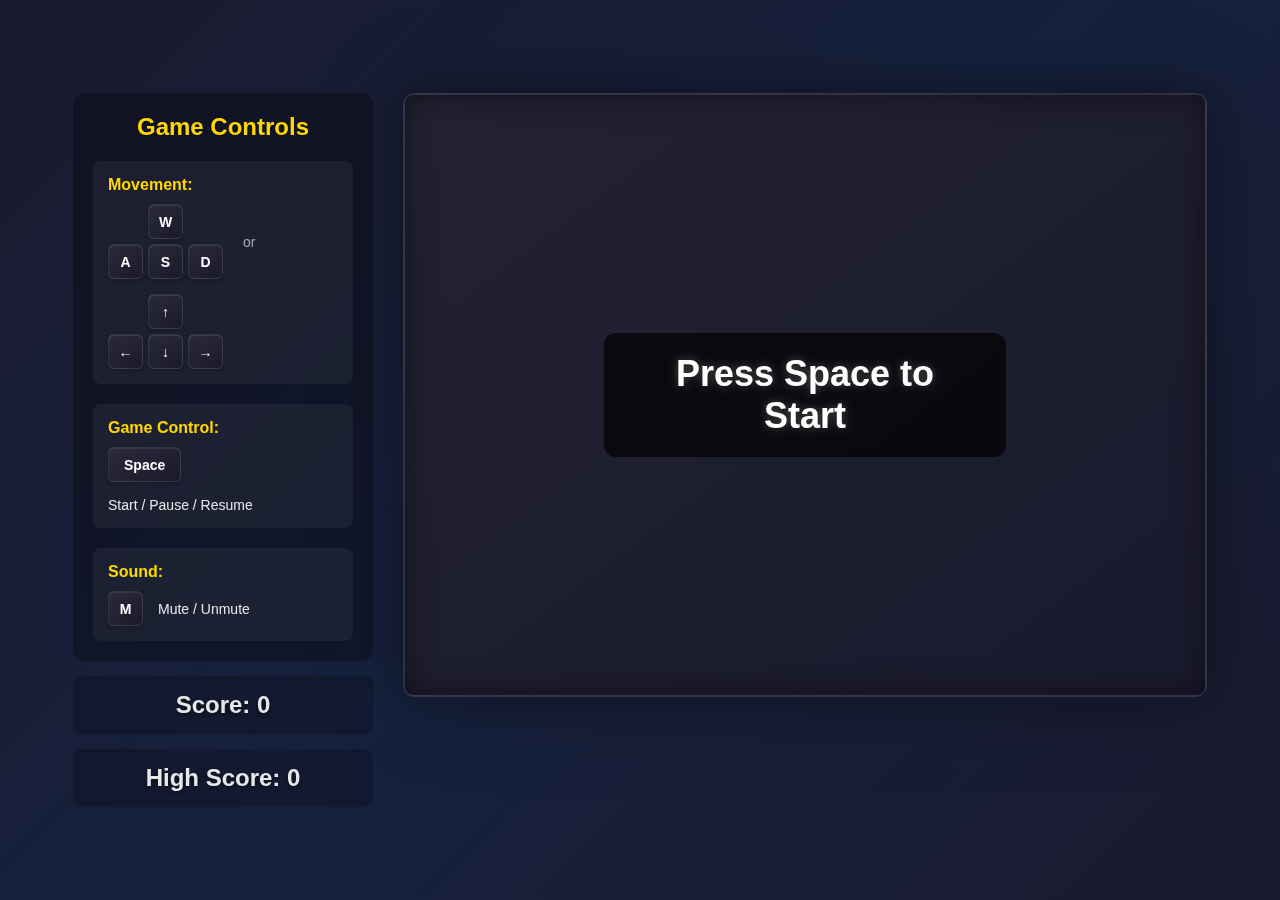
<file: index.html>
<!DOCTYPE html>
<html lang="en">
<head>
    <meta charset="UTF-8">
    <meta name="viewport" content="width=device-width, initial-scale=1.0">
    <title>Neaj's Snake Game</title>
    
    <!-- CSS files -->
    <link rel="stylesheet" href="css/style.css">
    <link rel="stylesheet" href="css/game-ui.css">
</head>
<body>
    <div class="game-container">
        <!-- Game Info Panel -->
        <div class="game-info">
            <!-- Controls Section -->
            <div class="info">
                <h2>Game Controls</h2>
                <div class="controls-list">
                    <div class="control-item">
                        <div class="control-label">Movement:</div>
                        <div class="key-groups">
                            <div class="key-set">
                                <div class="key">W</div>
                                <div class="key-row">
                                    <div class="key">A</div>
                                    <div class="key">S</div>
                                    <div class="key">D</div>
                                </div>
                            </div>
                            <span class="or">or</span>
                            <div class="key-set">
                                <div class="key">↑</div>
                                <div class="key-row">
                                    <div class="key">←</div>
                                    <div class="key">↓</div>
                                    <div class="key">→</div>
                                </div>
                            </div>
                        </div>
                    </div>
                    <div class="control-item">
                        <div class="control-label">Game Control:</div>
                        <div class="key-groups">
                            <div class="key long">Space</div>
                            <span class="key-action">Start / Pause / Resume</span>
                        </div>
                    </div>
                    <div class="control-item">
                        <div class="control-label">Sound:</div>
                        <div class="key-groups">
                            <div class="key">M</div>
                            <span class="key-action">Mute / Unmute</span>
                        </div>
                    </div>
                </div>
            </div>
            
            <!-- Score Display -->
            <div class="score">Score: 0</div>
            <div class="high-score">High Score: 0</div>
        </div>

        <!-- Game Area -->
        <div class="game-area">
            <canvas id="gameCanvas" width="800" height="600"></canvas>
            <div class="start-message">Press Space to Start</div>
            <div class="game-over">Game Over! Press Space to Restart</div>
            <div class="pause-text">PAUSED</div>
            <div class="achievement"></div>
        </div>
    </div>

    <!-- Audio Elements - using the original working sources -->
    <audio id="eatSound" src="https://raw.githubusercontent.com/WebDevSimplified/Mix-Or-Match/master/Assets/Audio/flip.wav" preload="auto"></audio>
    <audio id="bonusSound" src="https://raw.githubusercontent.com/WebDevSimplified/Mix-Or-Match/master/Assets/Audio/match.wav" preload="auto"></audio>
    <audio id="gameOverSound" src="https://raw.githubusercontent.com/WebDevSimplified/Mix-Or-Match/master/Assets/Audio/gameOver.wav" preload="auto"></audio>

    <!-- JavaScript Files (in correct order) -->
    <script src="js/sound.js"></script>
    <script src="js/particles.js"></script>
    <script src="js/food.js"></script>
    <script src="js/snake.js"></script>
    <script src="js/controls.js"></script>
    <script src="js/achievements.js"></script>
    <script src="js/game.js"></script>
</body>
</html>
</file>
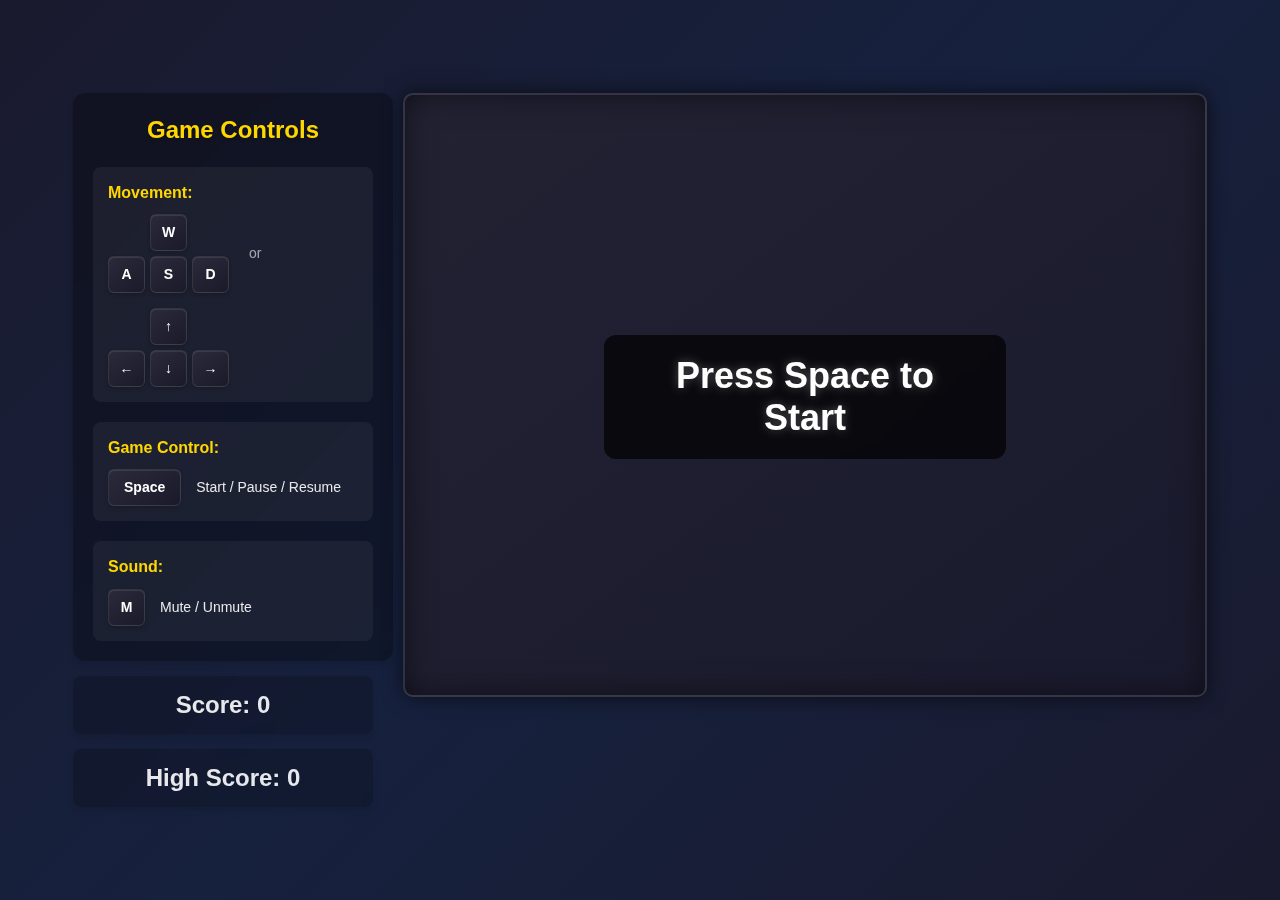
<file: snake-game.html>
<!DOCTYPE html>
<html lang="en">
<head>
  <meta charset="UTF-8">
  <meta name="viewport" content="width=device-width, initial-scale=1.0">
  <title>Snake Game</title>
  <style>
    body {
      margin: 0;
      font-family: Arial, sans-serif;
      min-height: 100vh;
      background: linear-gradient(135deg, #1a1a2e 0%, #16213e 50%, #1a1a2e 100%);
      overflow: hidden;
      display: flex;
      justify-content: center;
      align-items: center;
    }

    .start-message {
      position: absolute;
      top: 50%;
      left: 50%;
      transform: translate(-50%, -50%);
      color: #ffffff;
      font-size: 36px;
      font-weight: bold;
      text-align: center;
      text-shadow: 
        0 0 10px rgba(255, 255, 255, 0.3),
        0 2px 4px rgba(0, 0, 0, 0.5);
      background: rgba(0, 0, 0, 0.7);
      padding: 20px 40px;
      border-radius: 12px;
      backdrop-filter: blur(5px);
      z-index: 1000;
      animation: pulse 2s infinite;
    }

    @keyframes pulse {
      0% { transform: translate(-50%, -50%) scale(1); }
      50% { transform: translate(-50%, -50%) scale(1.05); }
      100% { transform: translate(-50%, -50%) scale(1); }
    }
  
    /* Game container with flex layout */
    .game-container {
      display: flex;
      gap: 20px;  /* Space between game and UI */
      align-items: flex-start;
      padding: 20px;
    }
  
    /* Left side - Game info */
    .game-info {
      width: 200px;
      display: flex;
      flex-direction: column;
      gap: 15px;
    }
  
    /* Right side - Canvas */
    .game-area {
      position: relative;
    }
  
    canvas {
      border: 2px solid rgba(255, 255, 255, 0.1);
      background: linear-gradient(to bottom right, #222233, #1a1a2e);
      border-radius: 10px;
      box-shadow: 
        0 0 20px rgba(0, 0, 0, 0.6),
        inset 0 0 30px rgba(0, 0, 0, 0.5);
      transition: all 0.3s ease;
    }
  
    /* UI Elements */
    .info, .score, .high-score {
      color: rgba(255, 255, 255, 0.9);
      background: rgba(0, 0, 0, 0.2);
      padding: 15px;
      border-radius: 8px;
      backdrop-filter: blur(5px);
      box-shadow: 0 4px 6px rgba(0, 0, 0, 0.1);
    }
  
    .info {
      font-size: 16px;
      line-height: 1.4;
    }
  
    .score, .high-score {
      font-size: 24px;
      font-weight: bold;
      text-align: center;
    }
  
    .game-over {
      position: absolute;
      top: 50%;
      left: 50%;
      transform: translate(-50%, -50%);
      color: #ff3333;
      font-size: 36px;
      font-weight: bold;
      text-shadow: 0 0 10px rgba(255, 51, 51, 0.5);
      display: none;
      background: rgba(0, 0, 0, 0.8);
      padding: 20px 40px;
      border-radius: 12px;
      backdrop-filter: blur(10px);
    }
  
    .pause-text {
      position: absolute;
      top: 50%;
      left: 50%;
      transform: translate(-50%, -50%);
      color: #ffdd00;
      font-size: 24px;
      font-weight: bold;
      text-shadow: 0 0 10px rgba(255, 221, 0, 0.5);
      display: none;
      background: rgba(0, 0, 0, 0.8);
      padding: 10px 20px;
      border-radius: 8px;
      backdrop-filter: blur(5px);
    }
  
    .achievement {
      position: absolute;
      top: 20px;
      left: 50%;
      transform: translateX(-50%);
      background: linear-gradient(135deg, #ffd700, #ffa500);
      color: #000;
      padding: 12px 24px;
      border-radius: 8px;
      font-size: 20px;
      font-weight: bold;
      opacity: 0;
      transition: all 0.5s ease;
      box-shadow: 0 4px 15px rgba(255, 215, 0, 0.3);
      z-index: 1000;
    }
  
    @keyframes scoreUpdate {
      0% { transform: scale(1); }
      50% { transform: scale(1.1); }
      100% { transform: scale(1); }
    }
  
    .score.updated {
      animation: scoreUpdate 0.3s ease;
    }

    .game-container {
      display: flex;
      gap: 30px;  /* Increased gap between info and game */
      align-items: flex-start;
      padding: 20px;
      max-width: 1200px;  /* Maximum width to prevent stretching */
      margin: 0 auto;
    }

    /* Game info panel */
    .game-info {
      flex: 0 0 300px;  /* Fixed width, won't shrink or grow */
      display: flex;
      flex-direction: column;
      gap: 15px;
      position: sticky;  /* Optional: keeps info visible while scrolling */
      top: 20px;
    }

    /* Game area */
    .game-area {
      flex: 0 0 auto;  /* Don't allow the game area to shrink */
      position: relative;
    }

    /* Responsive adjustments */
    @media (max-width: 1200px) {
      .game-container {
        flex-direction: column;
        align-items: center;
      }

      .game-info {
        flex: 0 0 auto;
        width: 100%;
        max-width: 300px;
        margin-bottom: 20px;
      }
    }
    .info {
      padding: 20px;
      background: rgba(0, 0, 0, 0.3);
      border-radius: 12px;
      backdrop-filter: blur(5px);
      min-width: 280px;
    }

    .info h2 {
      margin: 0 0 20px 0;
      color: #ffd700;
      font-size: 24px;
      text-align: center;
      text-shadow: 0 2px 4px rgba(0, 0, 0, 0.3);
    }

    .controls-list {
      display: flex;
      flex-direction: column;
      gap: 20px;
    }

    .control-item {
      background: rgba(255, 255, 255, 0.05);
      border-radius: 8px;
      padding: 15px;
    }

    .control-label {
      color: #ffd700;
      font-size: 16px;
      margin-bottom: 10px;
      font-weight: bold;
    }

    .key-groups {
      display: flex;
      align-items: center;
      gap: 15px;
      flex-wrap: wrap;
    }

    .key-set {
      display: flex;
      flex-direction: column;
      align-items: center;
      gap: 5px;
    }

    .key-row {
      display: flex;
      gap: 5px;
    }

    .key {
      width: 35px;
      height: 35px;
      background: linear-gradient(145deg, #2a2a3a, #1a1a2a);
      border: 1px solid rgba(255, 255, 255, 0.1);
      border-radius: 6px;
      color: #fff;
      display: flex;
      align-items: center;
      justify-content: center;
      font-weight: bold;
      font-size: 14px;
      box-shadow: 
        0 2px 4px rgba(0, 0, 0, 0.2),
        inset 0 1px 1px rgba(255, 255, 255, 0.1);
      transition: all 0.2s ease;
    }

    .key:hover {
      transform: translateY(1px);
      box-shadow: 
        0 1px 2px rgba(0, 0, 0, 0.2),
        inset 0 1px 1px rgba(255, 255, 255, 0.1);
      background: linear-gradient(145deg, #3a3a4a, #2a2a3a);
    }

    .key.long {
      width: auto;
      padding: 0 15px;
    }

    .or {
      color: rgba(255, 255, 255, 0.6);
      font-size: 14px;
      margin: 0 5px;
    }

    .key-action {
      color: rgba(255, 255, 255, 0.9);
      font-size: 14px;
    }

    /* Animation for keys when pressed */
    .key:active {
      transform: translateY(2px);
      box-shadow: 
        0 1px 1px rgba(0, 0, 0, 0.2),
        inset 0 1px 1px rgba(255, 255, 255, 0.1);
    }
  </style>
</head>
<body>
<div class="game-container">
  <!-- Left side - Game info -->
  <div class="game-info">
    <div class="info">
      <h2>Game Controls</h2>
      <div class="controls-list">
        <div class="control-item">
          <div class="control-label">Movement:</div>
          <div class="key-groups">
            <div class="key-set">
              <div class="key">W</div>
              <div class="key-row">
                <div class="key">A</div>
                <div class="key">S</div>
                <div class="key">D</div>
              </div>
            </div>
            <span class="or">or</span>
            <div class="key-set">
              <div class="key">↑</div>
              <div class="key-row">
                <div class="key">←</div>
                <div class="key">↓</div>
                <div class="key">→</div>
              </div>
            </div>
          </div>
        </div>
    
        <div class="control-item">
          <div class="control-label">Game Control:</div>
          <div class="key-groups">
            <div class="key long">Space</div>
            <span class="key-action">Start / Pause / Resume</span>
          </div>
        </div>
    
        <div class="control-item">
          <div class="control-label">Sound:</div>
          <div class="key-groups">
            <div class="key">M</div>
            <span class="key-action">Mute / Unmute</span>
          </div>
        </div>
      </div>
    </div>
    <div class="score">Score: 0</div>
    <div class="high-score">High Score: 0</div>
  </div>
  
  <!-- Right side - Game area -->
  <div class="game-area">
    <canvas id="gameCanvas" width="800" height="600"></canvas>
    <div class="game-over">Game Over! Press Space to Restart.</div>
    <div class="pause-text">PAUSED</div>
    <div class="achievement"></div>
  </div>
</div>
  <audio id="eatSound" src="https://raw.githubusercontent.com/WebDevSimplified/Mix-Or-Match/master/Assets/Audio/flip.wav" preload="auto"></audio>
  <audio id="bonusSound" src="https://raw.githubusercontent.com/WebDevSimplified/Mix-Or-Match/master/Assets/Audio/match.wav" preload="auto"></audio>
  <audio id="gameOverSound" src="https://raw.githubusercontent.com/WebDevSimplified/Mix-Or-Match/master/Assets/Audio/gameOver.wav" preload="auto"></audio>

  <script>
    const canvas = document.getElementById("gameCanvas");
    const ctx = canvas.getContext("2d");

    const gridSize = 20; // Size of each square in the grid
    const rows = canvas.height / gridSize;
    const cols = canvas.width / gridSize;

    const achievementElement = document.querySelector('.achievement');
    const achievements = {
      firstBonus: false,
      score50: false,
      highScoreBeaten: false
    };

    const sounds = {
      eat: document.getElementById('eatSound'),
      bonus: document.getElementById('bonusSound'),
      gameOver: document.getElementById('gameOverSound')
    };

    const highScoreElement = document.querySelector('.high-score');
    let highScore = parseInt(localStorage.getItem('snakeHighScore')) || 0;
    highScoreElement.textContent = `High Score: ${highScore}`;

   
    const BONUS_DURATION = 5000; // Bonus food stays for 5 seconds
    const BONUS_POINTS = 5;
    const BONUS_SPAWN_CHANCE = 0.1; // 10% chance to spawn bonus food when regular food is eaten

    let bonusFood = null;
    let bonusFoodTimer = null;

    let nextDirection = null;

    let snake, direction, food, gameInterval, score;
    let gameSpeed = 100; // Base speed

    const scoreElement = document.querySelector('.score');
    const gameOverElement = document.querySelector('.game-over');
    const pauseElement = document.querySelector('.pause-text');

    let isPaused = false;
    let isGameStarted = false;

    let isMuted = false;

    let startMessage = null;

    function showAchievement(message) {
      achievementElement.textContent = message;
      achievementElement.style.opacity = '1';

      // Hide the achievement after 3 seconds
      setTimeout(() => {
        achievementElement.style.opacity = '0';
      }, 3000);
    }

    function resetGame() {
      // Initialize snake with 3 segments in the middle of the screen
      const startX = Math.floor(cols / 2);
      const startY = Math.floor(rows / 2);
      snake = [
        { x: startX, y: startY }, // Head
        { x: startX - 1, y: startY }, // Body
        { x: startX - 2, y: startY } // Tail
      ];
      direction = { x: 1, y: 0 }; // Start moving right

      nextDirection = null;  // Clear any stored next direction

      generateFood();
      score = 0;
      scoreElement.textContent = "Score: " + score;
      gameSpeed = 100;
      gameOverElement.style.display = 'none';
      pauseElement.style.display = 'none';
      isPaused = false;
      isGameStarted = true;
      // Clear existing interval if any
      if (gameInterval) {
        clearInterval(gameInterval);
        gameInterval = null;
      }

      if (bonusFoodTimer) {
        clearTimeout(bonusFoodTimer);
      }
      bonusFood = null;

      // Reset achievements
      Object.keys(achievements).forEach(key => {
        achievements[key] = false;
      });

      if (!isGameStarted) {
        showStartMessage();
      }
    }

    function generateFood() {
      food = {
        x: Math.floor(Math.random() * cols),
        y: Math.floor(Math.random() * rows)
      };
    }

    function generateBonusFood() {
      if (bonusFood) return; // Don't generate if bonus food already exists
      
      bonusFood = {
        x: Math.floor(Math.random() * cols),
        y: Math.floor(Math.random() * rows)
      };
      
      // Make sure bonus food doesn't overlap with snake or regular food
      while (
        snake.some(segment => segment.x === bonusFood.x && segment.y === bonusFood.y) ||
        (food.x === bonusFood.x && food.y === bonusFood.y)
      ) {
        bonusFood.x = Math.floor(Math.random() * cols);
        bonusFood.y = Math.floor(Math.random() * rows);
      }

      // Remove bonus food after duration
      bonusFoodTimer = setTimeout(() => {
        bonusFood = null;
      }, BONUS_DURATION);
    }

    function playSound(soundName) {
      console.log('Attempting to play sound:', soundName);
      if (!isMuted && sounds[soundName]) {
        console.log('Sound object:', sounds[soundName]);
        sounds[soundName].currentTime = 0;
        sounds[soundName].play()
          .then(() => console.log('Sound played successfully'))
          .catch(e => console.log('Sound play failed:', e));
      }
    }

    function updateScoreDisplay(newScore) {
      scoreElement.textContent = "Score: " + newScore;
      scoreElement.classList.add('updated');
      setTimeout(() => {
        scoreElement.classList.remove('updated');
      }, 300);
    }

    function drawSnake() {
      // Draw body segments (excluding head and tail)
      for (let i = 1; i < snake.length - 1; i++) {
        const prev = snake[i - 1];
        const curr = snake[i];
        const next = snake[i + 1];
        
        ctx.save();
        ctx.translate(curr.x * gridSize + gridSize/2, curr.y * gridSize + gridSize/2);
        
        // Calculate angle based on previous and next segments
        const angle = Math.atan2(
          next.y - prev.y,
          next.x - prev.x
        );
        ctx.rotate(angle);
        
        // Create gradient for body segment
        const gradient = ctx.createLinearGradient(0, -gridSize/2, 0, gridSize/2);
        gradient.addColorStop(0, "#00ff44");  // Bright green
        gradient.addColorStop(0.3, "#00cc33"); // Mid green
        gradient.addColorStop(0.7, "#00aa33"); // Darker green
        gradient.addColorStop(1, "#008833");   // Darkest green
        ctx.fillStyle = gradient;
        
        // Main body shape
        ctx.beginPath();
        const segmentLength = gridSize;
        const segmentWidth = gridSize * 0.8;
        
        // Draw curved body segment
        ctx.beginPath();
        ctx.moveTo(-segmentLength/2, 0);
        
        // Top curve
        ctx.bezierCurveTo(
          -segmentLength/2, -segmentWidth/2,
          segmentLength/2, -segmentWidth/2,
          segmentLength/2, 0
        );
        
        // Bottom curve
        ctx.bezierCurveTo(
          segmentLength/2, segmentWidth/2,
          -segmentLength/2, segmentWidth/2,
          -segmentLength/2, 0
        );
        
        ctx.fill();
        
        // Add scales pattern
        ctx.fillStyle = "#00cc33";
        const scaleSize = gridSize/5;
        const rows = 3;
        const cols = 4;
        
        for(let row = 0; row < rows; row++) {
          for(let col = 0; col < cols; col++) {
            const x = (col - cols/2) * scaleSize + (row % 2) * (scaleSize/2);
            const y = (row - rows/2) * scaleSize;
            
            ctx.beginPath();
            ctx.ellipse(x, y, scaleSize/2, scaleSize/3, 0, 0, Math.PI);
            ctx.fill();
          }
        }
        
        // Add highlight for 3D effect
        const highlightGradient = ctx.createLinearGradient(0, -segmentWidth/2, 0, segmentWidth/4);
        highlightGradient.addColorStop(0, "rgba(255, 255, 255, 0.3)");
        highlightGradient.addColorStop(1, "rgba(255, 255, 255, 0)");
        ctx.fillStyle = highlightGradient;
        
        ctx.beginPath();
        ctx.ellipse(0, -segmentWidth/4, segmentLength/2, segmentWidth/3, 0, 0, Math.PI * 2);
        ctx.fill();
        
        // Add shadow for depth
        const shadowGradient = ctx.createLinearGradient(0, 0, 0, segmentWidth/2);
        shadowGradient.addColorStop(0, "rgba(0, 0, 0, 0)");
        shadowGradient.addColorStop(1, "rgba(0, 0, 0, 0.2)");
        ctx.fillStyle = shadowGradient;
        
        ctx.beginPath();
        ctx.ellipse(0, segmentWidth/4, segmentLength/2, segmentWidth/3, 0, 0, Math.PI * 2);
        ctx.fill();
        
        ctx.restore();
      }

      // Draw muscle definition between segments
      for (let i = 1; i < snake.length - 1; i++) {
        const curr = snake[i];
        const next = snake[i + 1];
        
        const midX = (curr.x + next.x) * gridSize/2 + gridSize/2;
        const midY = (curr.y + next.y) * gridSize/2 + gridSize/2;
        
        ctx.save();
        ctx.translate(midX, midY);
        
        const angle = Math.atan2(next.y - curr.y, next.x - curr.x);
        ctx.rotate(angle);
        
        // Muscle definition with better shading
        const muscleGradient = ctx.createRadialGradient(0, 0, 0, 0, 0, gridSize/3);
        muscleGradient.addColorStop(0, "rgba(0, 120, 0, 0.3)");
        muscleGradient.addColorStop(0.5, "rgba(0, 100, 0, 0.2)");
        muscleGradient.addColorStop(1, "rgba(0, 80, 0, 0)");
        ctx.fillStyle = muscleGradient;
        
        // Draw muscle connection
        ctx.beginPath();
        ctx.ellipse(0, 0, gridSize/3, gridSize/4, 0, 0, Math.PI * 2);
        ctx.fill();
        
        ctx.restore();
      }

      // Draw neck connection first
      const head = snake[0];
      const neck = snake[1];
      
      // Draw neck connection
      ctx.save();
      ctx.translate(
        (head.x * gridSize + neck.x * gridSize) / 2 + gridSize/2,
        (head.y * gridSize + neck.y * gridSize) / 2 + gridSize/2
      );
      
      const neckAngle = Math.atan2(head.y - neck.y, head.x - neck.x);
      ctx.rotate(neckAngle);
      
      // Neck gradient
      const neckGradient = ctx.createLinearGradient(0, -gridSize/2, 0, gridSize/2);
      neckGradient.addColorStop(0, "#00ff44");
      neckGradient.addColorStop(0.5, "#00cc33");
      neckGradient.addColorStop(1, "#00aa33");
      ctx.fillStyle = neckGradient;
      
      // Draw neck connection
      ctx.beginPath();
      ctx.ellipse(0, 0, gridSize/1.5, gridSize/2.5, 0, 0, Math.PI * 2);
      ctx.fill();
      
      ctx.restore();

      ctx.save();
      ctx.translate(head.x * gridSize + gridSize/2, head.y * gridSize + gridSize/2);
      
      // Calculate head angle based on direction
      const headAngle = Math.atan2(
        head.y - neck.y,
        head.x - neck.x
      );
      ctx.rotate(headAngle);
      
      // Head gradient
      const headGradient = ctx.createRadialGradient(0, 0, gridSize/4, 0, 0, gridSize);
      headGradient.addColorStop(0, "#00ff44");
      headGradient.addColorStop(1, "#00aa33");
      ctx.fillStyle = headGradient;
      
      // Draw head shape
      ctx.beginPath();
      ctx.arc(-gridSize/4, 0, gridSize/2, -Math.PI/2, Math.PI/2);
      ctx.quadraticCurveTo(gridSize/2, gridSize/2, gridSize/2, 0);
      ctx.quadraticCurveTo(gridSize/2, -gridSize/2, -gridSize/4, -gridSize/2);
      ctx.fill();
      
      // Eyes
      ctx.fillStyle = "#000";
      ctx.beginPath();
      ctx.arc(gridSize/6, -gridSize/4, 3, 0, Math.PI * 2);
      ctx.arc(gridSize/6, gridSize/4, 3, 0, Math.PI * 2);
      ctx.fill();
      
      // Add tongue
      ctx.strokeStyle = "#ff3366";
      ctx.lineWidth = 2;
      ctx.beginPath();
      ctx.moveTo(gridSize/2, 0);
      const tongueLength = gridSize/2;
      const tongueTime = Date.now() / 200;
      const tongueWave = Math.sin(tongueTime) * 2;
      ctx.lineTo(gridSize/2 + tongueLength * 0.7, tongueWave);
      ctx.lineTo(gridSize/2 + tongueLength, -tongueWave * 2);
      ctx.stroke();
      
      ctx.restore();

      // Draw tail
      const tail = snake[snake.length - 1];
      const beforeTail = snake[snake.length - 2];
      ctx.save();
      ctx.translate(tail.x * gridSize + gridSize/2, tail.y * gridSize + gridSize/2);
      
      // Calculate tail angle based on direction
      const tailAngle = Math.atan2(
        tail.y - beforeTail.y,
        tail.x - beforeTail.x
      );
      ctx.rotate(tailAngle);
      
      // Tail gradient
      const tailGradient = ctx.createLinearGradient(0, -gridSize/2, 0, gridSize/2);
      tailGradient.addColorStop(0, "#008833");
      tailGradient.addColorStop(1, "#004422");
      ctx.fillStyle = tailGradient;
      
      // Draw tail shape
      ctx.beginPath();
      ctx.moveTo(0, 0);
      ctx.quadraticCurveTo(
        -gridSize/2, gridSize/4,
        -gridSize, 0
      );
      ctx.quadraticCurveTo(
        -gridSize/2, -gridSize/4,
        0, 0
      );
      ctx.fill();
      
      ctx.restore();
    }

    // Add particle system
    const particles = [];

    function Particle(x, y, color) {
      this.x = x;
      this.y = y;
      this.color = color;
      this.size = Math.random() * 3 + 2;
      this.speedX = Math.random() * 6 - 3;
      this.speedY = Math.random() * 6 - 3;
      this.life = 1.0;  // Full opacity
    }

    function createParticles(x, y, color = "#ffff00") {
      for (let i = 0; i < 10; i++) {
        particles.push(new Particle(x, y, color));
      }
    }

    function updateParticles() {
      for (let i = particles.length - 1; i >= 0; i--) {
        const p = particles[i];
        p.x += p.speedX;
        p.y += p.speedY;
        p.life -= 0.02;  // Fade out
        
        if (p.life <= 0) {
          particles.splice(i, 1);
        }
      }
    }

    function drawParticles() {
      particles.forEach(p => {
        ctx.fillStyle = p.color + Math.floor(p.life * 255).toString(16).padStart(2, '0');
        ctx.beginPath();
        ctx.arc(p.x, p.y, p.size, 0, Math.PI * 2);
        ctx.fill();
      });
    }

    function drawFood() {
      // Draw regular food
      ctx.fillStyle = "#f00";
      ctx.fillRect(food.x * gridSize, food.y * gridSize, gridSize, gridSize);
      
      // Draw bonus food if it exists
      if (bonusFood) {
        ctx.fillStyle = "#ffd700"; // Gold color
        ctx.beginPath();
        ctx.arc(
          bonusFood.x * gridSize + gridSize/2,
          bonusFood.y * gridSize + gridSize/2,
          gridSize/2,
          0,
          Math.PI * 2
        );
        ctx.fill();
        
        // Add sparkle effect
        ctx.fillStyle = "#fff";
        const time = Date.now() / 200;
        for (let i = 0; i < 4; i++) {
          const angle = (time + i * Math.PI/2) % (Math.PI * 2);
          ctx.beginPath();
          ctx.arc(
            bonusFood.x * gridSize + gridSize/2 + Math.cos(angle) * gridSize/3,
            bonusFood.y * gridSize + gridSize/2 + Math.sin(angle) * gridSize/3,
            2,
            0,
            Math.PI * 2
          );
          ctx.fill();
        }
      }
    }

    function moveSnake() {
      // If there's a stored next direction and we're at a grid position
      if (nextDirection) {
        direction = nextDirection;
        nextDirection = null;
      }

      // Calculate new head position with edge wrapping
      let newX = snake[0].x + direction.x;
      let newY = snake[0].y + direction.y;
      
      // Wrap around edges
      if (newX >= cols) newX = 0;
      if (newX < 0) newX = cols - 1;
      if (newY >= rows) newY = 0;
      if (newY < 0) newY = rows - 1;

      const head = { x: newX, y: newY };

      // Check only for self collision now (removed wall collision)
      if (snake.some(s => s.x === head.x && s.y === head.y)) {
        clearInterval(gameInterval);
        gameInterval = null;
        gameOverElement.style.display = 'block';
        playSound('gameOver');  // Play game over sound
        
        // Update high score only when game ends
        if (score > highScore) {
          highScore = score;
          localStorage.setItem('snakeHighScore', highScore);
          highScoreElement.textContent = `High Score: ${highScore}`;
          if (!achievements.highScoreBeaten) {
            achievements.highScoreBeaten = true;
            showAchievement("New High Score!");
          }
        }
        return;
      }

      snake.unshift(head);
      
      // Rest of the function remains the same (food collision checks, etc.)
      if (head.x === food.x && head.y === food.y) {
        createParticles(
          food.x * gridSize + gridSize/2, 
          food.y * gridSize + gridSize/2,
          "#ffff00"
        );
        generateFood();
        score++;
        updateScoreDisplay(score);
        playSound('eat');  // Play eat sound
        increaseSpeed();
        
        if (Math.random() < BONUS_SPAWN_CHANCE) {
          generateBonusFood();
        }

        // Add achievement for score 50
        if (score === 50 && !achievements.score50) {
          achievements.score50 = true;
          showAchievement("Score 50!");
        }
      } 
      else if (bonusFood && head.x === bonusFood.x && head.y === bonusFood.y) {
        createParticles(
          bonusFood.x * gridSize + gridSize/2,
          bonusFood.y * gridSize + gridSize/2,
          "#ffd700"  // Golden particles for bonus
        );
        clearTimeout(bonusFoodTimer);
        bonusFood = null;
        score += BONUS_POINTS;
        scoreElement.textContent = "Score: " + score;
        playSound('bonus');  // Play bonus sound


        // Add achievement for first bonus food
        if (!achievements.firstBonus) {
          achievements.firstBonus = true;
          showAchievement("First Bonus Food Eaten!");
        }
        
        // Add extra length for bonus food (5 segments)
        for (let i = 0; i < 4; i++) {
          snake.push({ ...snake[snake.length - 1] });
        }
        
        increaseSpeed();
      }
      else {
        snake.pop();
      }
    }

    function increaseSpeed() {
      gameSpeed = Math.max(50, gameSpeed - 5); // Reduce interval time (max speed is capped)
      clearInterval(gameInterval);
      gameInterval = setInterval(gameLoop, gameSpeed);
    }

    function gameLoop() {
      ctx.clearRect(0, 0, canvas.width, canvas.height);
      moveSnake();
      drawFood();
      drawSnake();
      if (bonusFood) {
        drawFood();
      }

      updateParticles();
      drawParticles();
    }

    const KEY_MAPPINGS = {
      UP: ['w', 'W', 'ArrowUp'],
      DOWN: ['s', 'S', 'ArrowDown'],
      LEFT: ['a', 'A', 'ArrowLeft'],
      RIGHT: ['d', 'D', 'ArrowRight']
    };

    // Define directions
    const DIRECTIONS = {
      UP: { x: 0, y: -1 },
      DOWN: { x: 0, y: 1 },
      LEFT: { x: -1, y: 0 },
      RIGHT: { x: 1, y: 0 }
    };

    function showStartMessage() {
      // Remove existing message if any
      removeStartMessage();
      
      // Create new message
      startMessage = document.createElement('div');
      startMessage.className = 'start-message';
      startMessage.textContent = 'Press Space to Start';
      document.querySelector('.game-area').appendChild(startMessage);
    }

    // Remove the message when game starts
    function removeStartMessage() {
      if (startMessage) {
        startMessage.remove();
        startMessage = null;
      }
    }

    // Update your game start logic
    document.addEventListener("keydown", function (e) {
      if (e.key === " ") {
        if (!isGameStarted || gameOverElement.style.display === 'block') {
          removeStartMessage();
          resetGame();
          gameInterval = setInterval(gameLoop, gameSpeed);
          isGameStarted = true;
        } else {
          // Toggle pause if game is in progress
          isPaused = !isPaused;
          pauseElement.style.display = isPaused ? 'block' : 'none';
          if (isPaused) {
            clearInterval(gameInterval);
            gameInterval = null;
          } else {
            gameInterval = setInterval(gameLoop, gameSpeed);
          }
        }
      }
      // Handle movement keys
      if (!isPaused && isGameStarted) {
        // Check which direction group the key belongs to
        for (const [dirName, keys] of Object.entries(KEY_MAPPINGS)) {
          if (keys.includes(e.key)) {
            const newDir = DIRECTIONS[dirName];
            
            // Prevent 180-degree turns
            if (direction && nextDirection) {
              const currentDir = nextDirection || direction;
              if (!(newDir.x === -currentDir.x && newDir.y === -currentDir.y)) {
                nextDirection = newDir;
              }
            } else if (direction) {
              if (!(newDir.x === -direction.x && newDir.y === -direction.y)) {
                nextDirection = newDir;
              }
            }
            break;  // Exit loop once we've found the matching direction
          }
        }
      }
      if (e.key === 'M' || e.key === 'm') {
        isMuted = !isMuted;
        Object.values(sounds).forEach(sound => {
          sound.muted = isMuted;
        });
      }
    });

    // Make sure to show the message when the page loads
    window.addEventListener('load', () => {
      showStartMessage();
    });
  </script>
</body>
</html>
</file>
<file: css/game-ui.css>
/* Game Info Panel */
.info {
    padding: 20px;
    background: rgba(0, 0, 0, 0.3);
    border-radius: 12px;
    backdrop-filter: blur(5px);
    min-width: 280px;
}

.info h2 {
    margin: 0 0 20px 0;
    color: #ffd700;
    font-size: 24px;
    text-align: center;
    text-shadow: 0 2px 4px rgba(0, 0, 0, 0.3);
}

/* Controls Display */
.controls-list {
    display: flex;
    flex-direction: column;
    gap: 20px;
}

.control-item {
    background: rgba(255, 255, 255, 0.05);
    border-radius: 8px;
    padding: 15px;
}

.control-label {
    color: #ffd700;
    font-size: 16px;
    margin-bottom: 10px;
    font-weight: bold;
}

.key-groups {
    display: flex;
    align-items: center;
    gap: 15px;
    flex-wrap: wrap;
}

.key-set {
    display: flex;
    flex-direction: column;
    align-items: center;
    gap: 5px;
}

.key-row {
    display: flex;
    gap: 5px;
}

/* Key Styling */
.key {
    width: 35px;
    height: 35px;
    background: linear-gradient(145deg, #2a2a3a, #1a1a2a);
    border: 1px solid rgba(255, 255, 255, 0.1);
    border-radius: 6px;
    color: #fff;
    display: flex;
    align-items: center;
    justify-content: center;
    font-weight: bold;
    font-size: 14px;
    box-shadow: 
        0 2px 4px rgba(0, 0, 0, 0.2),
        inset 0 1px 1px rgba(255, 255, 255, 0.1);
    transition: all 0.2s ease;
}

.key:hover {
    transform: translateY(1px);
    box-shadow: 
        0 1px 2px rgba(0, 0, 0, 0.2),
        inset 0 1px 1px rgba(255, 255, 255, 0.1);
    background: linear-gradient(145deg, #3a3a4a, #2a2a3a);
}

.key.long {
    width: auto;
    padding: 0 15px;
}

.or {
    color: rgba(255, 255, 255, 0.6);
    font-size: 14px;
    margin: 0 5px;
}

.key-action {
    color: rgba(255, 255, 255, 0.9);
    font-size: 14px;
}

/* Score Display */
.score, .high-score {
    color: rgba(255, 255, 255, 0.9);
    font-size: 24px;
    font-weight: bold;
    text-shadow: 0 2px 4px rgba(0, 0, 0, 0.5);
    background: rgba(0, 0, 0, 0.2);
    padding: 15px;
    border-radius: 8px;
    backdrop-filter: blur(5px);
    text-align: center;
}

/* Game Messages */
.start-message {
    position: absolute;
    top: 50%;
    left: 50%;
    transform: translate(-50%, -50%);
    color: #ffffff;
    font-size: 36px;
    font-weight: bold;
    text-align: center;
    text-shadow: 
        0 0 10px rgba(255, 255, 255, 0.3),
        0 2px 4px rgba(0, 0, 0, 0.5);
    background: rgba(0, 0, 0, 0.7);
    padding: 20px 40px;
    border-radius: 12px;
    backdrop-filter: blur(5px);
    z-index: 1000;
    animation: pulse 2s infinite;
}

.game-over {
    position: absolute;
    top: 50%;
    left: 50%;
    transform: translate(-50%, -50%);
    color: #ff3333;
    font-size: 36px;
    font-weight: bold;
    text-shadow: 
        0 0 10px rgba(255, 51, 51, 0.5),
        0 2px 4px rgba(0, 0, 0, 0.5);
    display: none;
    background: rgba(0, 0, 0, 0.8);
    padding: 20px 40px;
    border-radius: 12px;
    backdrop-filter: blur(10px);
}

.pause-text {
    position: absolute;
    top: 50%;
    left: 50%;
    transform: translate(-50%, -50%);
    color: #ffdd00;
    font-size: 36px;
    font-weight: bold;
    text-shadow: 
        0 0 10px rgba(255, 221, 0, 0.5),
        0 2px 4px rgba(0, 0, 0, 0.5);
    display: none;
    background: rgba(0, 0, 0, 0.8);
    padding: 20px 40px;
    border-radius: 12px;
    backdrop-filter: blur(5px);
}

/* Achievement Notification */
.achievement {
    position: absolute;
    top: 20px;
    left: 50%;
    transform: translateX(-50%);
    background: linear-gradient(135deg, #ffd700, #ffa500);
    color: #000;
    padding: 12px 24px;
    border-radius: 8px;
    font-size: 20px;
    font-weight: bold;
    opacity: 0;
    transition: all 0.5s ease;
    box-shadow: 
        0 4px 15px rgba(255, 215, 0, 0.3),
        0 0 30px rgba(255, 215, 0, 0.1);
    z-index: 1000;
}

/* Animations */
@keyframes pulse {
    0% { transform: translate(-50%, -50%) scale(1); }
    50% { transform: translate(-50%, -50%) scale(1.05); }
    100% { transform: translate(-50%, -50%) scale(1); }
}

@keyframes scoreUpdate {
    0% { transform: scale(1); }
    50% { transform: scale(1.1); }
    100% { transform: scale(1); }
}

.score.updated {
    animation: scoreUpdate 0.3s ease;
}

/* Responsive Adjustments */
@media (max-width: 1200px) {
    .game-container {
        flex-direction: column;
        align-items: center;
    }

    .game-info {
        flex: 0 0 auto;
        width: 100%;
        max-width: 300px;
        margin-bottom: 20px;
    }
}
</file>
<file: css/style.css>
/* Reset and Base Styles */
* {
    margin: 0;
    padding: 0;
    box-sizing: border-box;
}

body {
    margin: 0;
    font-family: Arial, sans-serif;
    min-height: 100vh;
    background: linear-gradient(135deg, #1a1a2e 0%, #16213e 50%, #1a1a2e 100%);
    color: #ffffff;
    overflow: hidden;
    display: flex;
    justify-content: center;
    align-items: center;
    text-rendering: optimizeLegibility;
    -webkit-font-smoothing: antialiased;
    -moz-osx-font-smoothing: grayscale;
}

/* Game Container */
.game-container {
    display: flex;
    gap: 30px;
    align-items: flex-start;
    padding: 20px;
    max-width: 1200px;
    margin: 0 auto;
    position: relative;
}

/* Game Info Panel */
.game-info {
    flex: 0 0 300px;
    display: flex;
    flex-direction: column;
    gap: 15px;
    position: sticky;
    top: 20px;
}

/* Game Area */
.game-area {
    flex: 0 0 auto;
    position: relative;
    border-radius: 12px;
    overflow: hidden;
    box-shadow: 
        0 0 50px rgba(0, 0, 0, 0.3),
        0 0 100px rgba(0, 0, 0, 0.2);
}

/* Canvas Styling */
canvas {
    display: block;
    border: 2px solid rgba(255, 255, 255, 0.1);
    background: linear-gradient(to bottom right, #222233, #1a1a2e);
    border-radius: 10px;
    box-shadow: 
        0 0 20px rgba(0, 0, 0, 0.6),
        inset 0 0 30px rgba(0, 0, 0, 0.5);
    transition: all 0.3s ease;
    image-rendering: pixelated;
}

/* Focus and Active States */
canvas:focus {
    outline: none;
    border-color: rgba(255, 255, 255, 0.2);
    box-shadow: 
        0 0 30px rgba(0, 0, 0, 0.7),
        inset 0 0 40px rgba(0, 0, 0, 0.6);
}

/* Loading State */
.loading {
    position: fixed;
    top: 0;
    left: 0;
    right: 0;
    bottom: 0;
    background: #1a1a2e;
    display: flex;
    justify-content: center;
    align-items: center;
    z-index: 9999;
    transition: opacity 0.5s ease;
}

.loading.hidden {
    opacity: 0;
    pointer-events: none;
}

/* Loading Animation */
.loading-spinner {
    width: 50px;
    height: 50px;
    border: 5px solid rgba(255, 255, 255, 0.1);
    border-top-color: #ffffff;
    border-radius: 50%;
    animation: spin 1s linear infinite;
}

@keyframes spin {
    to { transform: rotate(360deg); }
}

/* Responsive Design */
@media (max-width: 1200px) {
    .game-container {
        flex-direction: column;
        align-items: center;
        padding: 10px;
    }

    .game-info {
        position: static;
        width: 100%;
        max-width: 800px;
        margin-bottom: 20px;
    }

    .game-area {
        max-width: 100%;
        overflow: hidden;
    }

    canvas {
        max-width: 100%;
        height: auto;
    }
}

@media (max-width: 600px) {
    .game-container {
        padding: 5px;
    }

    .game-info {
        padding: 10px;
    }
}

/* Print Styles */
@media print {
    body {
        background: none;
    }

    .game-container {
        display: none;
    }
}

/* High Contrast Mode */
@media (prefers-contrast: high) {
    body {
        background: #000000;
    }

    canvas {
        border-color: #ffffff;
    }
}

/* Reduced Motion */
@media (prefers-reduced-motion: reduce) {
    * {
        animation: none !important;
        transition: none !important;
    }
}
</file>
